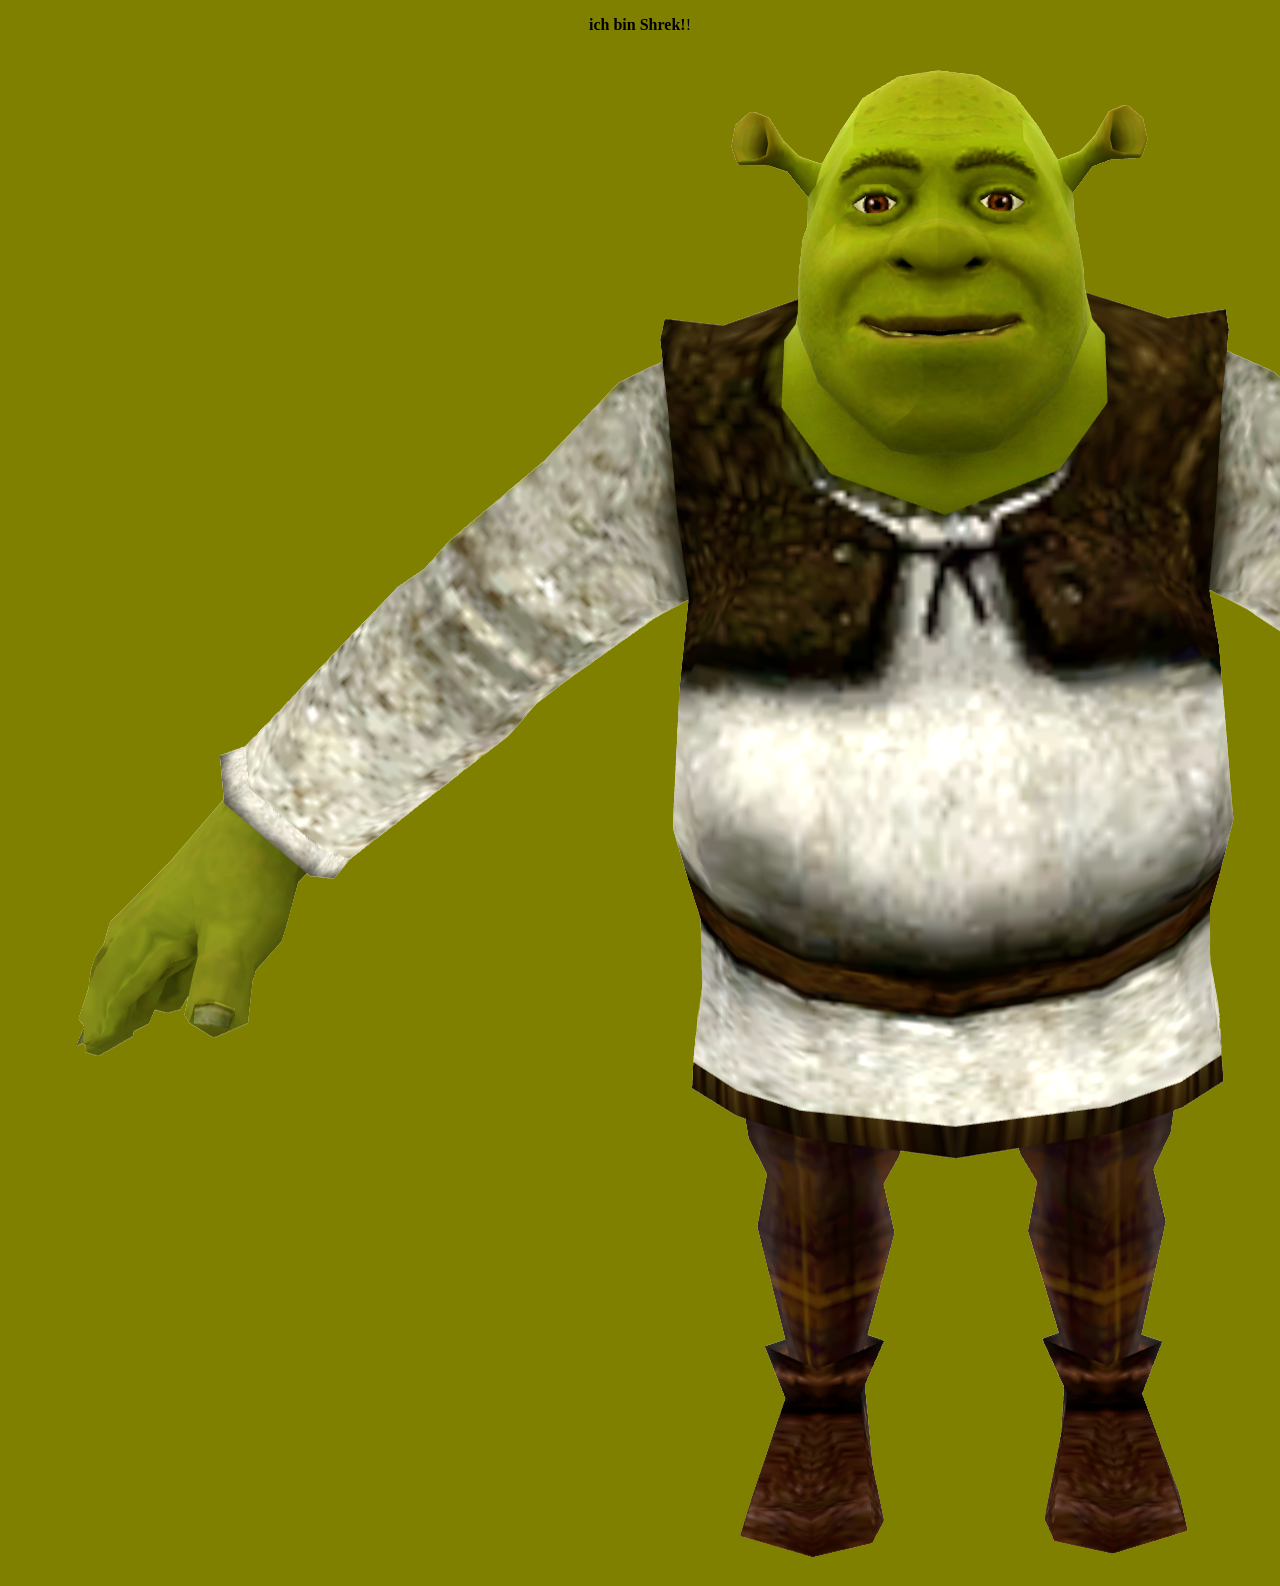
<file: .vscode/index.html>
<!DOCTYPE html>
<html lang="en">
<head>
    <meta charset="UTF-8">
    <meta name="viewport" content="width=device-width, initial-scale=1.0">
    <title>Document</title>
    <link rel="stylesheet" href="./style.css"
</head>
<body>
    <p><strong>ich bin Shrek!</strong>!</p>
    <img id= "shrek" src="./shrekpng.png" alt="">


    <script src="./soundscript.js"></script>
</body>
</html>
</file>
<file: .vscode/style.css>
#shrek{

    width: 50 vw

}
body{
  margin:0%;
  min-height: 100vh;
  background-color: olive; 
  text-align: center; 
}
h1{
   margin
}
</file>
